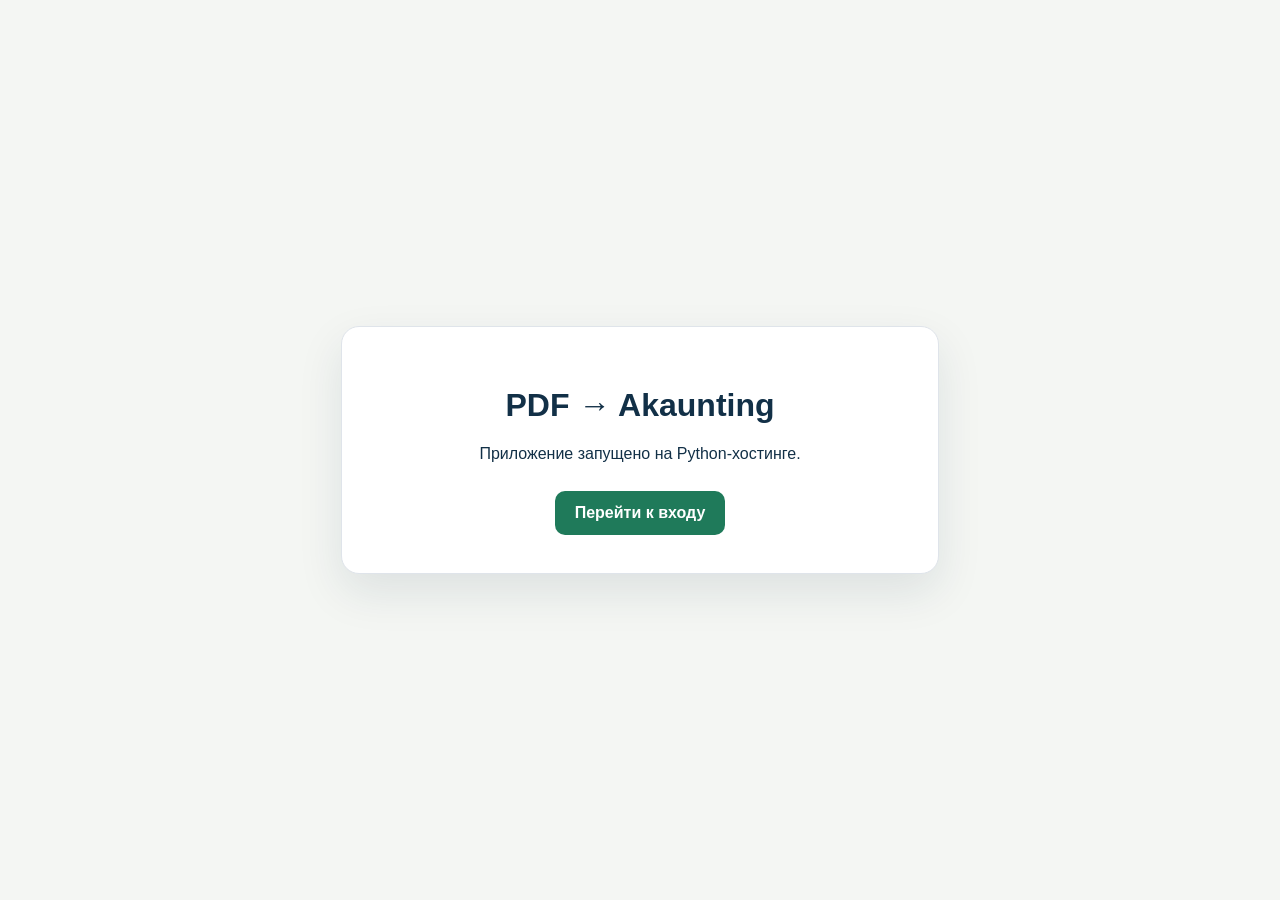
<file: index.html>
<!doctype html>
<html lang="ru">
  <head>
    <meta charset="utf-8">
    <meta name="viewport" content="width=device-width, initial-scale=1">
    <meta name="robots" content="noindex,nofollow">
    <title>PDF → Akaunting</title>
    <style>
      :root { color-scheme: light; font-family: Arial, sans-serif; }
      body { display: grid; min-height: 100vh; margin: 0; place-items: center; background: #f4f6f3; color: #123047; }
      main { width: min(520px, calc(100% - 40px)); padding: 38px; text-align: center; background: #fff; border: 1px solid #dfe4ea; border-radius: 18px; box-shadow: 0 18px 45px rgba(18,48,71,.1); }
      a { display: inline-flex; min-height: 44px; align-items: center; margin-top: 12px; padding: 0 20px; color: #fff; background: #1f7a5a; border-radius: 10px; font-weight: 700; text-decoration: none; }
    </style>
  </head>
  <body>
    <main>
      <h1>PDF → Akaunting</h1>
      <p>Приложение запущено на Python-хостинге.</p>
      <a href="/login">Перейти к входу</a>
    </main>
  </body>
</html>
</file>
